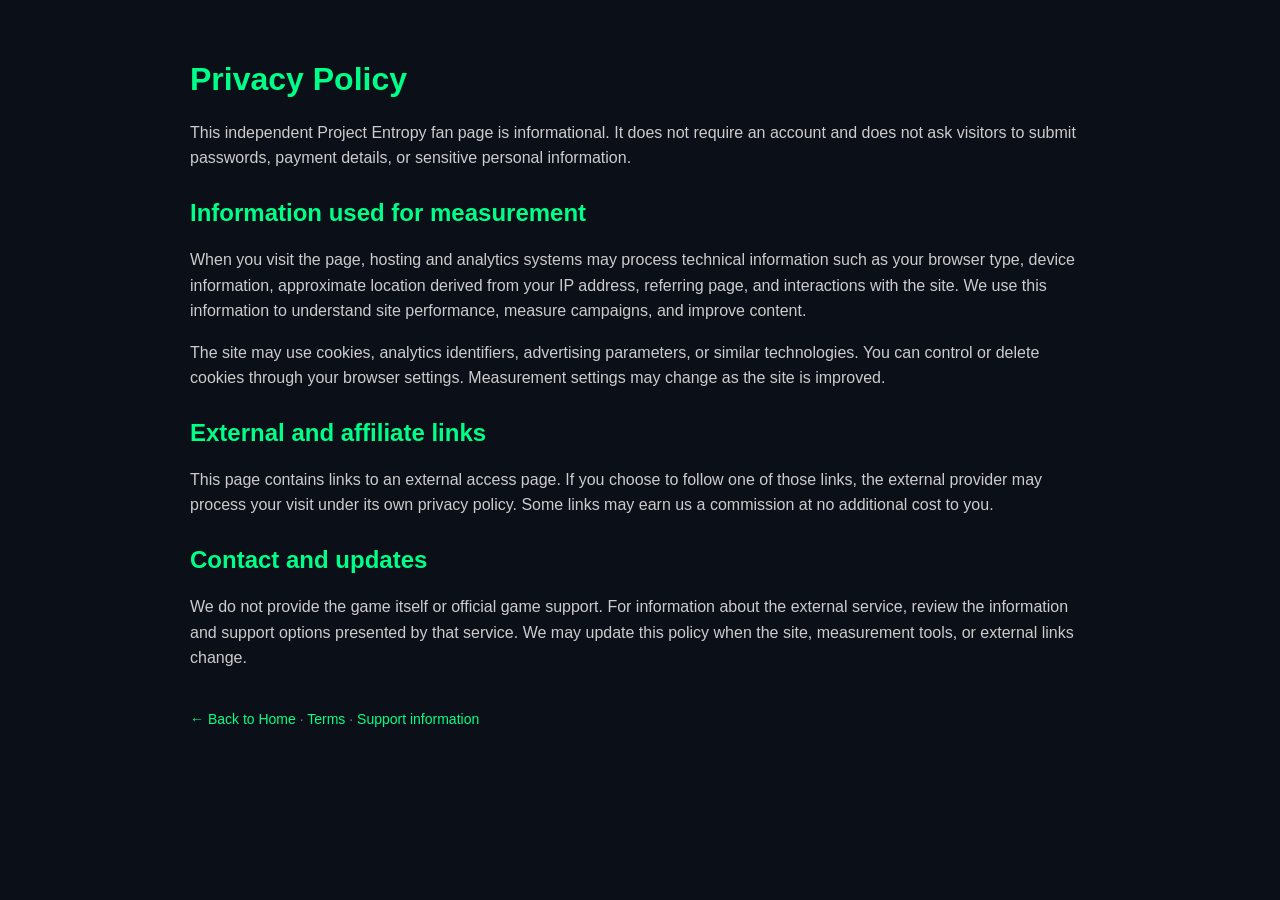
<file: public/privacy.html>
<!DOCTYPE html>
<html lang="en">
<head>
<meta charset="UTF-8">
<title>Privacy Policy | Project Entropy Fan Page</title>
<meta name="viewport" content="width=device-width, initial-scale=1">
<style>
body{font-family:Arial;background:#0b0f18;color:#fff;margin:0;padding:40px;}
.container{max-width:900px;margin:auto;}
h1{color:#00ff88;}
h2{color:#00ff88;margin-top:28px;}
p,li{color:#ccc;line-height:1.6;}
a{color:#00ff88;text-decoration:none;}
.footer{margin-top:40px;color:#777;font-size:14px;}
</style>
</head>
<body>
<div class="container">
<h1>Privacy Policy</h1>
<p>This independent Project Entropy fan page is informational. It does not require an account and does not ask visitors to submit passwords, payment details, or sensitive personal information.</p>
<h2>Information used for measurement</h2>
<p>When you visit the page, hosting and analytics systems may process technical information such as your browser type, device information, approximate location derived from your IP address, referring page, and interactions with the site. We use this information to understand site performance, measure campaigns, and improve content.</p>
<p>The site may use cookies, analytics identifiers, advertising parameters, or similar technologies. You can control or delete cookies through your browser settings. Measurement settings may change as the site is improved.</p>
<h2>External and affiliate links</h2>
<p>This page contains links to an external access page. If you choose to follow one of those links, the external provider may process your visit under its own privacy policy. Some links may earn us a commission at no additional cost to you.</p>
<h2>Contact and updates</h2>
<p>We do not provide the game itself or official game support. For information about the external service, review the information and support options presented by that service. We may update this policy when the site, measurement tools, or external links change.</p>
<div class="footer">
<a href="/">← Back to Home</a> · <a href="/terms.html">Terms</a> · <a href="/support.html">Support information</a>
</div>
</div>
</body>
</html>
</file>
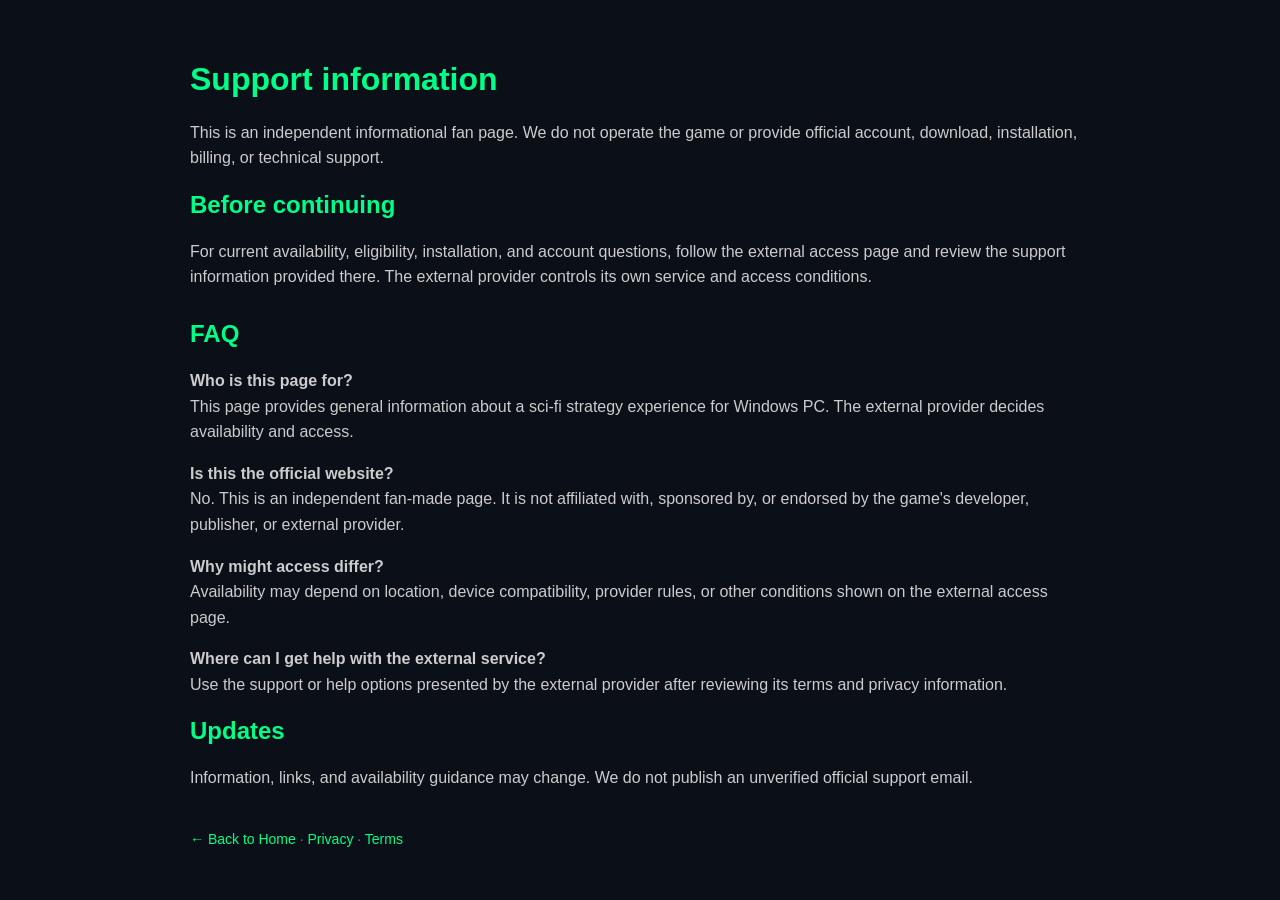
<file: public/support.html>
<!DOCTYPE html>
<html lang="en">
<head>
<meta charset="UTF-8">
<title>Support Information | Project Entropy Fan Page</title>
<meta name="viewport" content="width=device-width, initial-scale=1">
<style>
body{font-family:Arial;background:#0b0f18;color:#fff;margin:0;padding:40px;}
.container{max-width:900px;margin:auto;}
h1,h2{color:#00ff88;}
p{color:#ccc;line-height:1.6;}
a{color:#00ff88;text-decoration:none;}
.footer{margin-top:40px;color:#777;font-size:14px;}
.faq{margin-top:30px;}
</style>
</head>
<body>
<div class="container">
<h1>Support information</h1>
<p>This is an independent informational fan page. We do not operate the game or provide official account, download, installation, billing, or technical support.</p>
<h2>Before continuing</h2>
<p>For current availability, eligibility, installation, and account questions, follow the external access page and review the support information provided there. The external provider controls its own service and access conditions.</p>
<div class="faq">
<h2>FAQ</h2>
<p><strong>Who is this page for?</strong><br>This page provides general information about a sci-fi strategy experience for Windows PC. The external provider decides availability and access.</p>
<p><strong>Is this the official website?</strong><br>No. This is an independent fan-made page. It is not affiliated with, sponsored by, or endorsed by the game's developer, publisher, or external provider.</p>
<p><strong>Why might access differ?</strong><br>Availability may depend on location, device compatibility, provider rules, or other conditions shown on the external access page.</p>
<p><strong>Where can I get help with the external service?</strong><br>Use the support or help options presented by the external provider after reviewing its terms and privacy information.</p>
</div>
<h2>Updates</h2>
<p>Information, links, and availability guidance may change. We do not publish an unverified official support email.</p>
<div class="footer">
<a href="/">← Back to Home</a> · <a href="/privacy.html">Privacy</a> · <a href="/terms.html">Terms</a>
</div>
</div>
</body>
</html>
</file>
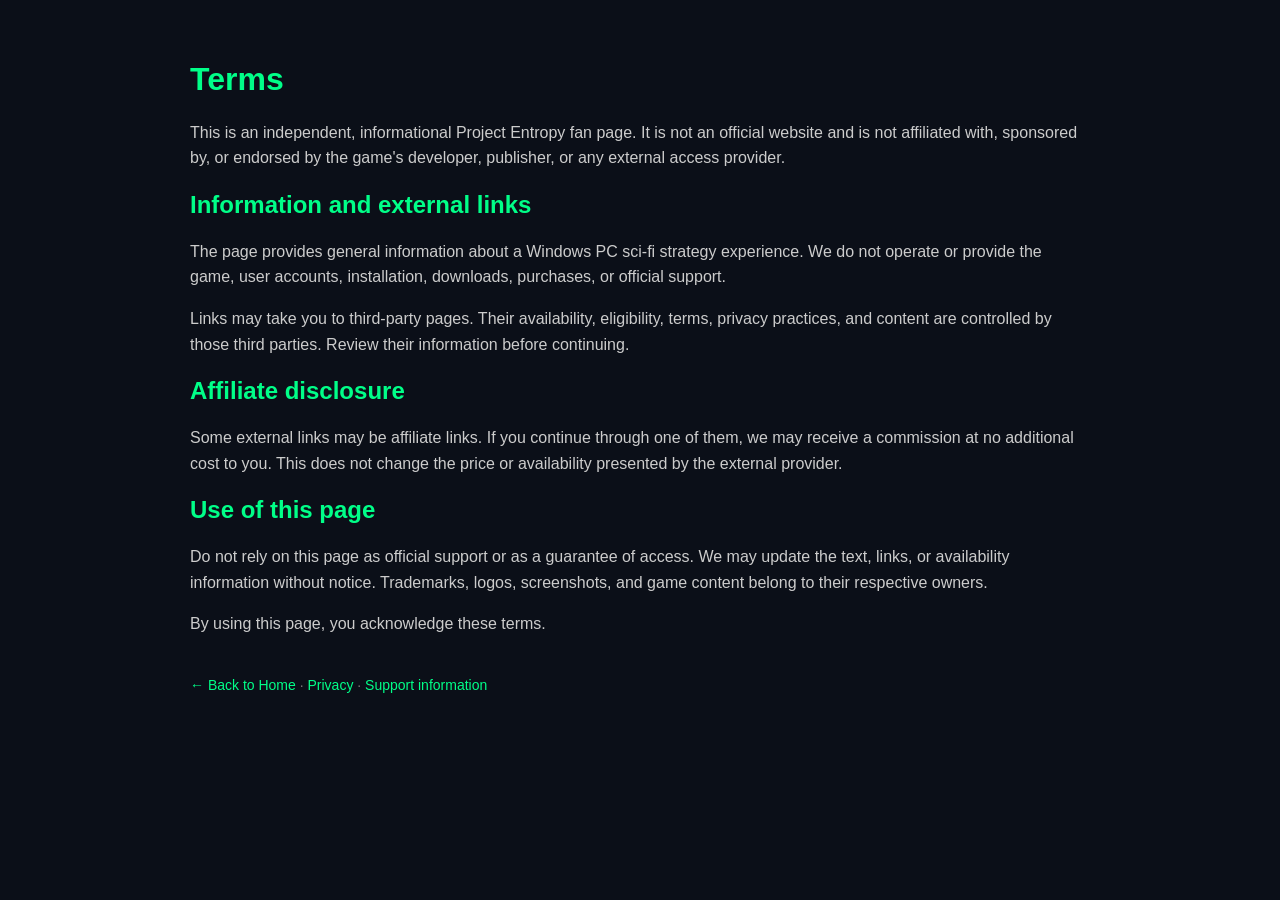
<file: public/terms.html>
<!DOCTYPE html>
<html lang="en">
<head>
<meta charset="UTF-8">
<title>Terms | Project Entropy Fan Page</title>
<meta name="viewport" content="width=device-width, initial-scale=1">
<style>
body{font-family:Arial;background:#0b0f18;color:#fff;margin:0;padding:40px;}
.container{max-width:900px;margin:auto;}
h1,h2{color:#00ff88;}
p{color:#ccc;line-height:1.6;}
a{color:#00ff88;text-decoration:none;}
.footer{margin-top:40px;color:#777;font-size:14px;}
</style>
</head>
<body>
<div class="container">
<h1>Terms</h1>
<p>This is an independent, informational Project Entropy fan page. It is not an official website and is not affiliated with, sponsored by, or endorsed by the game's developer, publisher, or any external access provider.</p>
<h2>Information and external links</h2>
<p>The page provides general information about a Windows PC sci-fi strategy experience. We do not operate or provide the game, user accounts, installation, downloads, purchases, or official support.</p>
<p>Links may take you to third-party pages. Their availability, eligibility, terms, privacy practices, and content are controlled by those third parties. Review their information before continuing.</p>
<h2>Affiliate disclosure</h2>
<p>Some external links may be affiliate links. If you continue through one of them, we may receive a commission at no additional cost to you. This does not change the price or availability presented by the external provider.</p>
<h2>Use of this page</h2>
<p>Do not rely on this page as official support or as a guarantee of access. We may update the text, links, or availability information without notice. Trademarks, logos, screenshots, and game content belong to their respective owners.</p>
<p>By using this page, you acknowledge these terms.</p>
<div class="footer">
<a href="/">← Back to Home</a> · <a href="/privacy.html">Privacy</a> · <a href="/support.html">Support information</a>
</div>
</div>
</body>
</html>
</file>
